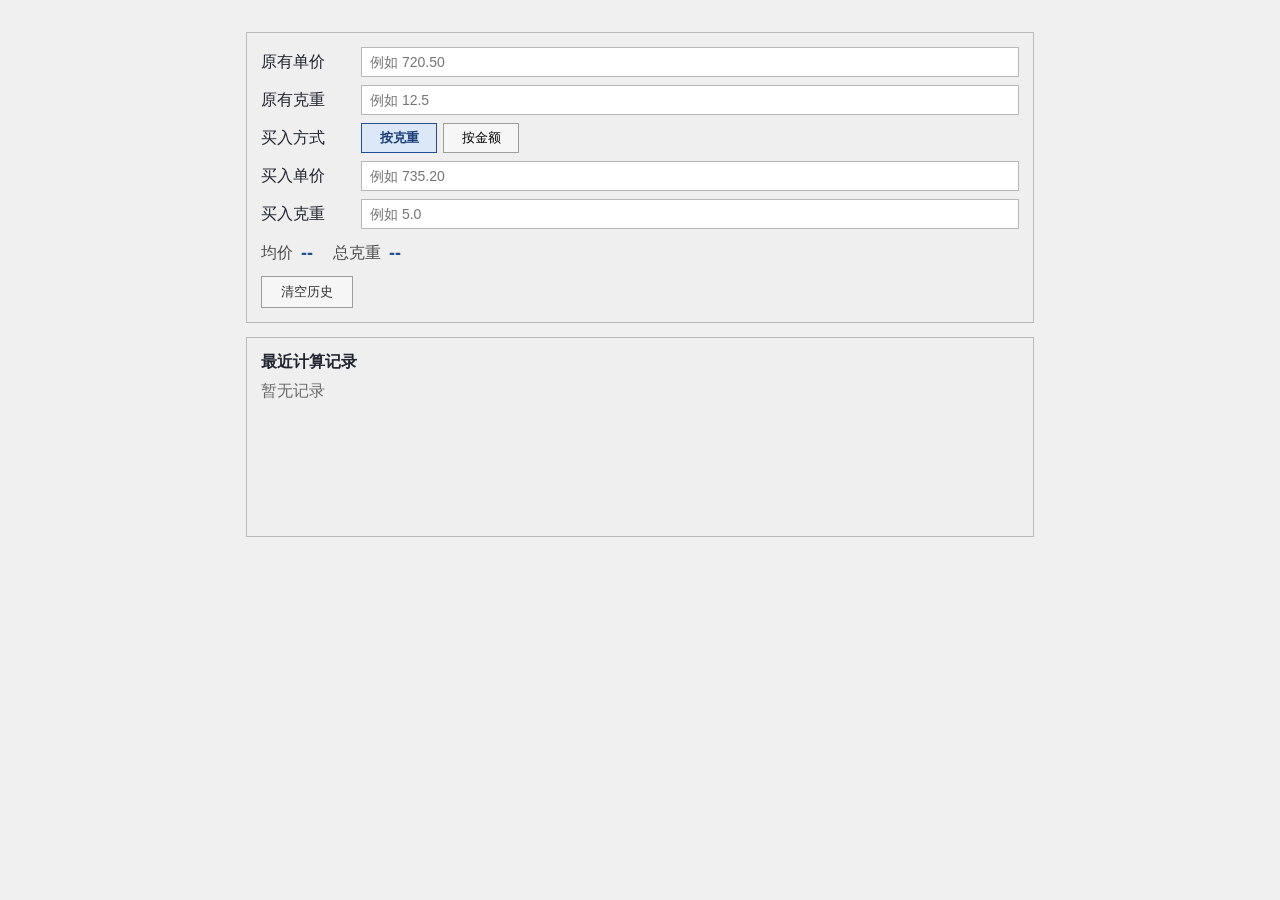
<file: assets/calculator/index.html>
<!doctype html>
<html lang="zh-CN">
<head>
    <meta charset="utf-8">
    <meta name="viewport" content="width=device-width, initial-scale=1">
    <title>GoldView 均价计算器</title>
    <link rel="stylesheet" href="./calculator.css">
</head>
<body>
    <main class="page">
        <section class="card">
            <form id="calculatorForm" class="form-grid" novalidate>
                <label for="oldPrice">原有单价</label>
                <input id="oldPrice" name="oldPrice" type="text" autocomplete="off" placeholder="例如 720.50">

                <label for="oldWeight">原有克重</label>
                <input id="oldWeight" name="oldWeight" type="text" autocomplete="off" placeholder="例如 12.5">

                <div class="mode-row" role="group" aria-label="买入方式">
                    <span>买入方式</span>
                    <div class="mode-buttons">
                        <button id="weightModeBtn" type="button" class="mode-button active" aria-pressed="true">按克重</button>
                        <button id="amountModeBtn" type="button" class="mode-button" aria-pressed="false">按金额</button>
                    </div>
                </div>

                <section id="weightModeFields" class="mode-fields">
                    <label for="newPrice">买入单价</label>
                    <input id="newPrice" name="newPrice" type="text" autocomplete="off" placeholder="例如 735.20">

                    <label for="newWeight">买入克重</label>
                    <input id="newWeight" name="newWeight" type="text" autocomplete="off" placeholder="例如 5.0">
                </section>

                <section id="amountModeFields" class="mode-fields" hidden>
                    <label for="newAmount">买入金额</label>
                    <input id="newAmount" name="newAmount" type="text" autocomplete="off" placeholder="例如 1000">

                    <label for="amountPrice">每克价格</label>
                    <input id="amountPrice" name="amountPrice" type="text" autocomplete="off" placeholder="例如 735.20">

                    <label>可买克重</label>
                    <output id="derivedWeight">--</output>
                </section>
            </form>

            <section class="result-row">
                <div class="result-item">
                    <span class="result-label">均价</span>
                    <strong id="resultPrice">--</strong>
                </div>
                <div class="result-item">
                    <span class="result-label">总克重</span>
                    <strong id="resultWeight">--</strong>
                </div>
            </section>

            <p id="errorText" class="error-text" hidden></p>

            <section class="actions">
                <button id="clearHistoryBtn" type="button" class="secondary">清空历史</button>
            </section>
        </section>

        <section class="card history-card">
            <header class="card-header">
                <h2>最近计算记录</h2>
            </header>
            <ul id="historyList" class="history-list"></ul>
            <p id="emptyHistory" class="empty-tip">暂无记录</p>
        </section>
    </main>

    <script src="./calc-core.js"></script>
    <script src="./app.js"></script>
</body>
</html>
</file>
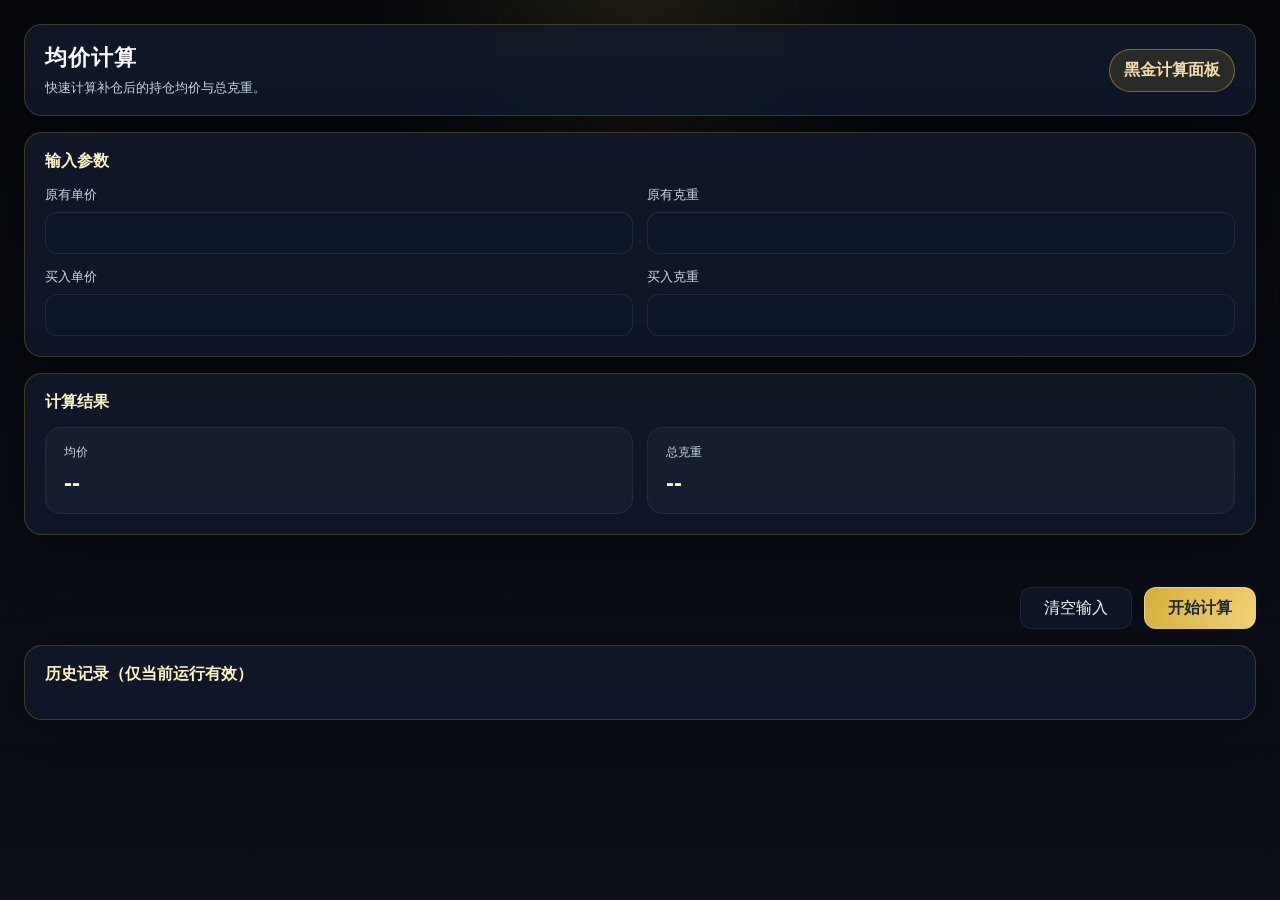
<file: native/webui/calculator/index.html>
<!DOCTYPE html>
<html lang="zh-CN">
<head>
  <meta charset="UTF-8" />
  <meta name="viewport" content="width=device-width, initial-scale=1.0" />
  <title>均价计算</title>
  <link rel="stylesheet" href="../common/base.css" />
</head>
<body>
  <div class="app-shell">
    <section class="hero-card">
      <div>
        <div class="hero-title">均价计算</div>
        <div class="hero-subtitle">快速计算补仓后的持仓均价与总克重。</div>
      </div>
      <div class="status-chip">黑金计算面板</div>
    </section>

    <section class="panel">
      <h2 class="panel-title">输入参数</h2>
      <div class="grid two">
        <div class="field">
          <label for="old-price">原有单价</label>
          <input id="old-price" type="number" step="0.01" min="0" />
        </div>
        <div class="field">
          <label for="old-weight">原有克重</label>
          <input id="old-weight" type="number" step="0.01" min="0" />
        </div>
        <div class="field">
          <label for="new-price">买入单价</label>
          <input id="new-price" type="number" step="0.01" min="0" />
        </div>
        <div class="field">
          <label for="new-weight">买入克重</label>
          <input id="new-weight" type="number" step="0.01" min="0" />
        </div>
      </div>
    </section>

    <section class="panel">
      <h2 class="panel-title">计算结果</h2>
      <div class="inline-result">
        <div class="metric"><span>均价</span><strong id="result-price">--</strong></div>
        <div class="metric"><span>总克重</span><strong id="result-total">--</strong></div>
      </div>
    </section>

    <div id="calculator-notice" class="notice"></div>

    <div class="actions">
      <button id="clear-button" class="ghost" type="button">清空输入</button>
      <button id="calculate-button" class="primary" type="button">开始计算</button>
    </div>

    <section class="panel">
      <h2 class="panel-title">历史记录（仅当前运行有效）</h2>
      <div id="history-list" class="history-list"></div>
    </section>
  </div>

  <script src="../common/bridge.js"></script>
  <script src="./app.js"></script>
</body>
</html>
</file>
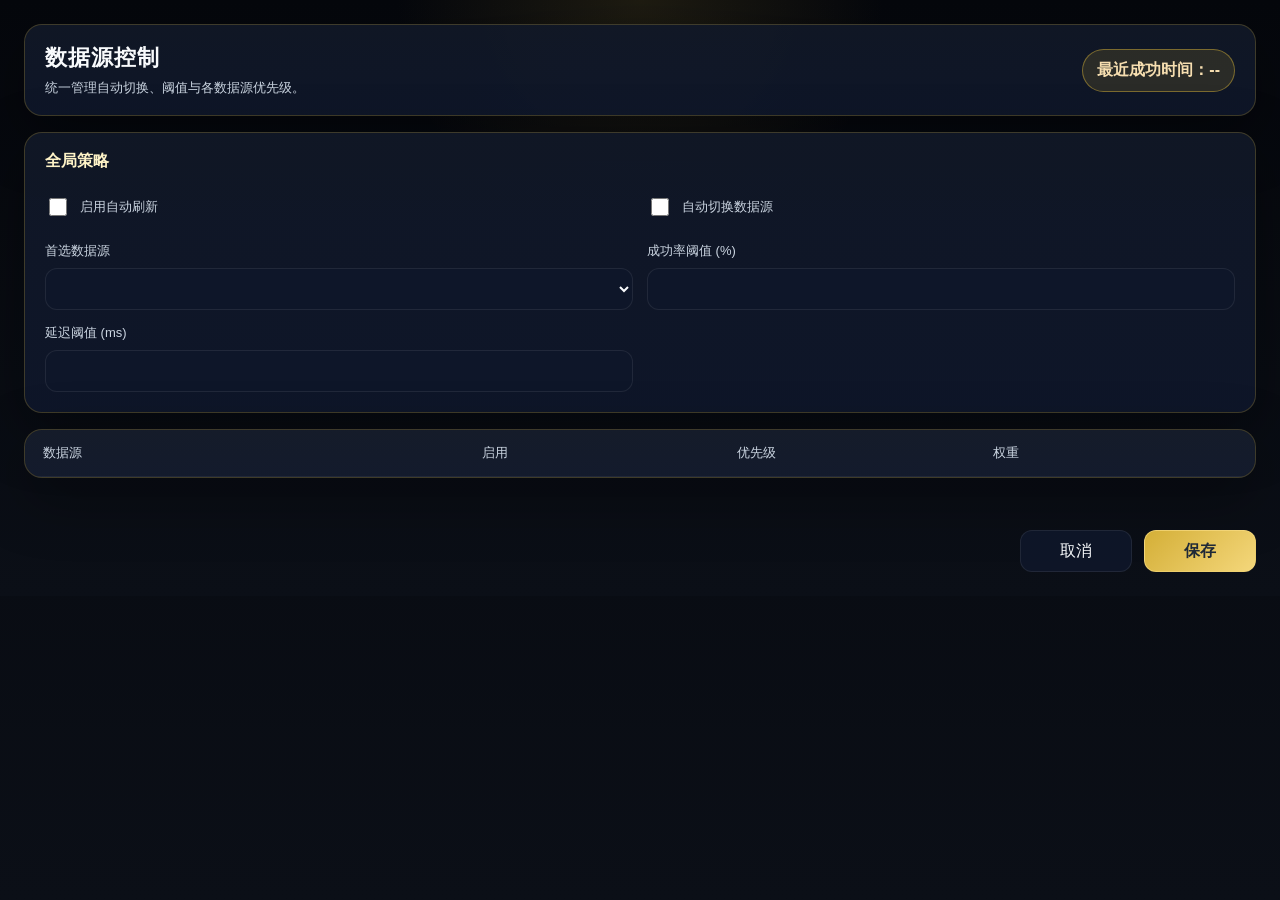
<file: native/webui/source-control/index.html>
<!DOCTYPE html>
<html lang="zh-CN">
<head>
  <meta charset="UTF-8" />
  <meta name="viewport" content="width=device-width, initial-scale=1.0" />
  <title>数据源控制</title>
  <link rel="stylesheet" href="../common/base.css" />
</head>
<body>
  <div class="app-shell">
    <section class="hero-card">
      <div>
        <div class="hero-title">数据源控制</div>
        <div class="hero-subtitle">统一管理自动切换、阈值与各数据源优先级。</div>
      </div>
      <div class="status-chip">最近成功时间：<span id="last-success">--</span></div>
    </section>

    <section class="panel">
      <h2 class="panel-title">全局策略</h2>
      <div class="grid two">
        <label class="checkbox"><input id="auto-refresh-enabled" type="checkbox" /><span>启用自动刷新</span></label>
        <label class="checkbox"><input id="auto-switch-source" type="checkbox" /><span>自动切换数据源</span></label>
        <div class="field">
          <label for="preferred-source">首选数据源</label>
          <select id="preferred-source"></select>
        </div>
        <div class="field">
          <label for="success-threshold">成功率阈值 (%)</label>
          <input id="success-threshold" type="number" min="50" max="100" step="1" />
        </div>
        <div class="field">
          <label for="latency-threshold">延迟阈值 (ms)</label>
          <input id="latency-threshold" type="number" min="100" max="5000" step="1" />
        </div>
      </div>
    </section>

    <section class="table-card">
      <div class="table-header">
        <div>数据源</div>
        <div>启用</div>
        <div>优先级</div>
        <div>权重</div>
      </div>
      <div id="source-rows"></div>
    </section>

    <div class="notice" id="save-notice"></div>

    <div class="actions">
      <button id="cancel-button" class="ghost" type="button">取消</button>
      <button id="save-button" class="primary" type="button">保存</button>
    </div>
  </div>

  <script src="../common/bridge.js"></script>
  <script src="./app.js"></script>
</body>
</html>
</file>
<file: assets/calculator/calculator.css>
* {
    box-sizing: border-box;
}

body {
    margin: 0;
    font-family: "Microsoft YaHei UI", "Segoe UI", sans-serif;
    color: #1f2430;
    background: #f0f0f0;
}

.page {
    max-width: 820px;
    margin: 32px auto;
    padding: 0 16px 24px;
    display: grid;
    gap: 14px;
}

.card {
    border: 1px solid #b9b9b9;
    background: #efefef;
    padding: 14px;
}

[hidden] {
    display: none !important;
}

.card-header h1,
.card-header h2 {
    margin: 0;
    font-size: 20px;
}

.card-header h2 {
    font-size: 16px;
}

.card-header p {
    margin: 6px 0 0;
    color: #4f4f4f;
}

.form-grid {
    display: grid;
    grid-template-columns: 90px 1fr;
    gap: 8px 10px;
    align-items: center;
}

.form-grid input,
.form-grid output {
    height: 30px;
    border: 1px solid #b7b7b7;
    background: #ffffff;
    padding: 0 8px;
    font-size: 14px;
}

.form-grid output {
    display: flex;
    align-items: center;
    color: #1f4e94;
    font-weight: 700;
}

.mode-row,
.mode-fields {
    display: grid;
    grid-column: 1 / -1;
    grid-template-columns: 90px 1fr;
    gap: 8px 10px;
    align-items: center;
}

.mode-buttons {
    display: flex;
    gap: 6px;
    flex-wrap: wrap;
}

.mode-button {
    height: 30px;
    min-width: 76px;
    border: 1px solid #9d9d9d;
    background: #f6f6f6;
    cursor: pointer;
}

.mode-button.active {
    border-color: #1f4e94;
    background: #dce8f8;
    color: #153d77;
    font-weight: 700;
}

.result-row {
    margin-top: 14px;
    display: flex;
    gap: 20px;
    align-items: center;
    flex-wrap: wrap;
}

.result-item {
    display: flex;
    gap: 8px;
    align-items: center;
}

.result-label {
    color: #4c4c4c;
}

.result-item strong {
    color: #1f4e94;
    font-size: 18px;
}

.error-text {
    margin: 12px 0 0;
    border: 1px solid #cc8b7c;
    background: #f7e3dd;
    color: #7e2314;
    padding: 8px;
}

.actions {
    margin-top: 12px;
    display: flex;
    gap: 8px;
}

.actions button {
    height: 32px;
    min-width: 92px;
    border: 1px solid #9d9d9d;
    background: #f6f6f6;
    cursor: pointer;
}

.actions button:hover {
    background: #ffffff;
}

.actions button.secondary {
    color: #333333;
}

.history-card {
    min-height: 200px;
}

.history-list {
    margin: 0;
    padding-left: 20px;
}

.history-list li {
    margin: 4px 0;
    line-height: 1.45;
}

.empty-tip {
    margin: 8px 0 0;
    color: #6b6b6b;
}

@media (max-width: 560px) {
    .page {
        margin-top: 16px;
    }

    .form-grid {
        grid-template-columns: 1fr;
        gap: 6px;
    }

    .mode-row,
    .mode-fields {
        grid-template-columns: 1fr;
        gap: 6px;
    }

    .form-grid label {
        margin-top: 6px;
    }
}
</file>
<file: native/webui/common/base.css>
:root {
  --bg: #0b0f17;
  --panel: #111827;
  --panel-strong: #0f172a;
  --panel-soft: rgba(17, 24, 39, 0.78);
  --border: rgba(212, 175, 55, 0.24);
  --border-strong: rgba(212, 175, 55, 0.48);
  --text: #f8fafc;
  --text-soft: #cbd5e1;
  --muted: #94a3b8;
  --gold: #d4af37;
  --gold-soft: rgba(212, 175, 55, 0.14);
  --danger: #f87171;
  --success: #34d399;
  --shadow: 0 18px 60px rgba(0, 0, 0, 0.35);
  font-family: "Segoe UI", "Microsoft YaHei UI", sans-serif;
}

* {
  box-sizing: border-box;
}

html,
body {
  margin: 0;
  min-height: 100%;
  background:
    radial-gradient(circle at top, rgba(212, 175, 55, 0.12), transparent 28%),
    linear-gradient(180deg, #05070c 0%, #0b0f17 100%);
  color: var(--text);
}

body {
  padding: 24px;
}

.app-shell {
  display: flex;
  flex-direction: column;
  gap: 16px;
}

.hero-card,
.panel,
.table-card {
  background: linear-gradient(180deg, rgba(17, 24, 39, 0.94), rgba(15, 23, 42, 0.94));
  border: 1px solid var(--border);
  border-radius: 18px;
  box-shadow: var(--shadow);
}

.hero-card {
  padding: 18px 20px;
  display: flex;
  align-items: center;
  justify-content: space-between;
  gap: 20px;
}

.hero-title {
  font-size: 22px;
  font-weight: 700;
  letter-spacing: 0.04em;
}

.hero-subtitle {
  margin-top: 6px;
  color: var(--text-soft);
  font-size: 13px;
}

.status-chip {
  padding: 10px 14px;
  border-radius: 999px;
  border: 1px solid var(--border-strong);
  background: var(--gold-soft);
  color: #f6deb0;
  font-weight: 600;
  white-space: nowrap;
}

.panel {
  padding: 18px 20px 20px;
}

.panel-title {
  margin: 0 0 14px;
  font-size: 16px;
  font-weight: 700;
  color: #fef3c7;
}

.grid {
  display: grid;
  gap: 14px;
}

.grid.two {
  grid-template-columns: repeat(2, minmax(0, 1fr));
}

.grid.three {
  grid-template-columns: repeat(3, minmax(0, 1fr));
}

.field {
  display: flex;
  flex-direction: column;
  gap: 8px;
}

.field label,
.checkbox span,
.table-header,
.list-title {
  color: var(--text-soft);
  font-size: 13px;
}

input,
select,
button,
textarea {
  font: inherit;
}

input,
select {
  width: 100%;
  height: 42px;
  padding: 0 14px;
  border-radius: 12px;
  border: 1px solid rgba(255, 255, 255, 0.08);
  background: rgba(15, 23, 42, 0.95);
  color: var(--text);
  outline: none;
  transition: border-color .16s ease, box-shadow .16s ease, background .16s ease;
}

input:focus,
select:focus {
  border-color: var(--gold);
  box-shadow: 0 0 0 3px rgba(212, 175, 55, 0.16);
}

.checkbox {
  display: inline-flex;
  align-items: center;
  gap: 10px;
  min-height: 42px;
}

.checkbox input {
  width: 18px;
  height: 18px;
  accent-color: var(--gold);
}

.table-card {
  overflow: hidden;
}

.table-header,
.table-row {
  display: grid;
  grid-template-columns: 1.4fr 0.8fr 0.8fr 0.8fr;
  gap: 12px;
  align-items: center;
  padding: 14px 18px;
}

.table-header {
  border-bottom: 1px solid rgba(255, 255, 255, 0.06);
  background: rgba(255, 255, 255, 0.02);
}

.table-row {
  border-top: 1px solid rgba(255, 255, 255, 0.04);
}

.source-name {
  display: flex;
  flex-direction: column;
  gap: 3px;
}

.source-name strong {
  color: var(--text);
}

.source-name small {
  color: var(--muted);
}

.actions {
  display: flex;
  justify-content: flex-end;
  gap: 12px;
}

button {
  min-width: 112px;
  height: 42px;
  padding: 0 18px;
  border-radius: 12px;
  border: 1px solid rgba(255, 255, 255, 0.08);
  background: rgba(148, 163, 184, 0.12);
  color: var(--text);
  cursor: pointer;
  transition: transform .14s ease, border-color .14s ease, background .14s ease;
}

button:hover {
  transform: translateY(-1px);
  border-color: rgba(255, 255, 255, 0.18);
}

button.primary {
  background: linear-gradient(135deg, #d4af37, #f4d77b);
  color: #1f2937;
  border-color: rgba(244, 215, 123, 0.72);
  font-weight: 700;
}

button.ghost {
  background: rgba(15, 23, 42, 0.9);
}

.inline-result {
  display: grid;
  grid-template-columns: repeat(2, minmax(0, 1fr));
  gap: 14px;
}

.metric {
  padding: 16px 18px;
  border-radius: 16px;
  background: rgba(255, 255, 255, 0.03);
  border: 1px solid rgba(255, 255, 255, 0.06);
}

.metric span {
  display: block;
  color: var(--text-soft);
  font-size: 12px;
  margin-bottom: 8px;
}

.metric strong {
  font-size: 24px;
  color: #fef3c7;
}

.notice {
  min-height: 20px;
  font-size: 13px;
  color: var(--muted);
}

.notice.error {
  color: var(--danger);
}

.history-list {
  display: flex;
  flex-direction: column;
  gap: 10px;
  max-height: 220px;
  overflow: auto;
}

.history-item {
  padding: 12px 14px;
  border-radius: 12px;
  background: rgba(255, 255, 255, 0.03);
  border: 1px solid rgba(255, 255, 255, 0.05);
  color: var(--text-soft);
  font-family: Consolas, monospace;
}

@media (max-width: 900px) {
  .grid.two,
  .grid.three,
  .inline-result,
  .table-header,
  .table-row {
    grid-template-columns: 1fr;
  }

  .hero-card {
    flex-direction: column;
    align-items: flex-start;
  }

  .actions {
    flex-direction: column-reverse;
  }

  button {
    width: 100%;
  }
}
</file>
